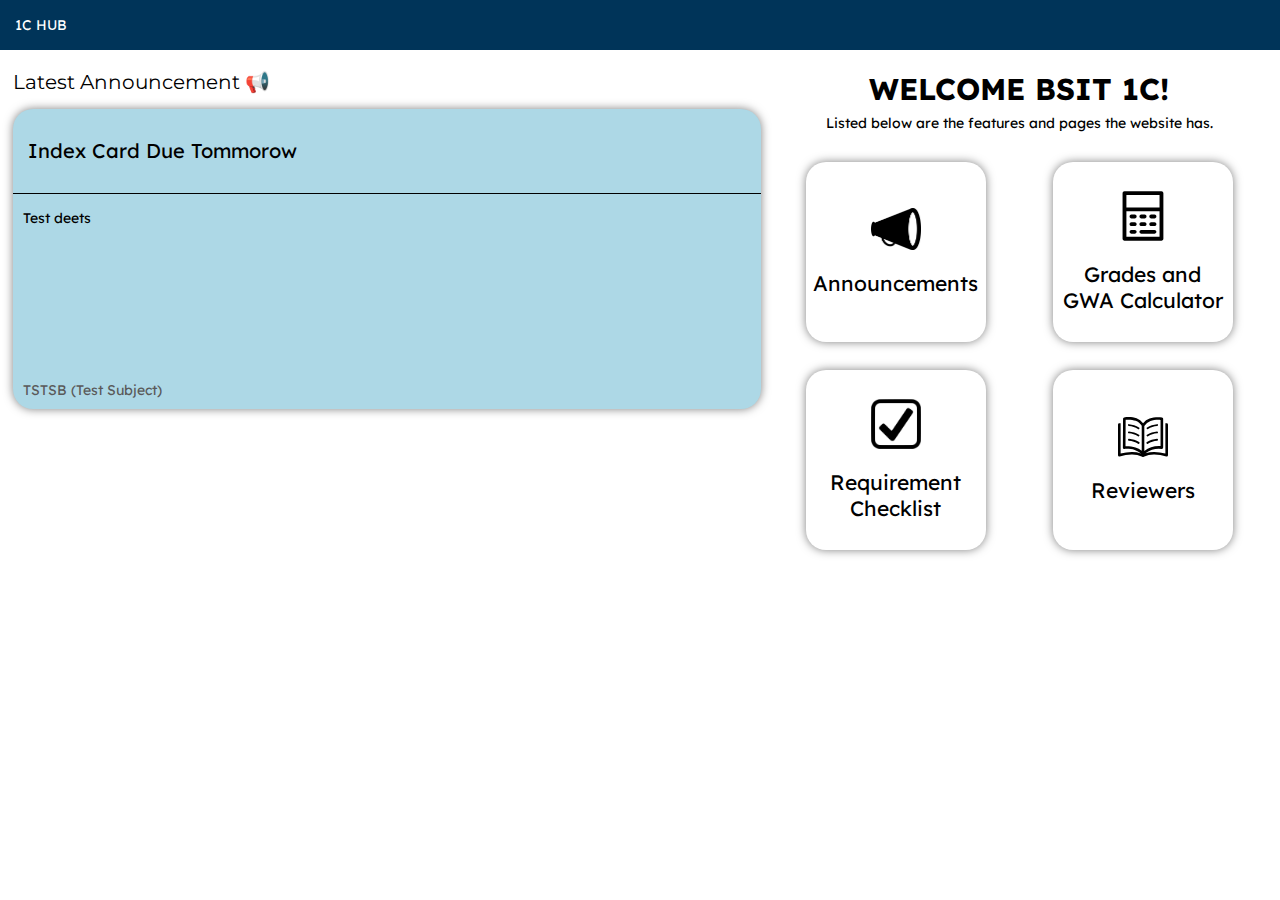
<file: index.html>
<!DOCTYPE html>
<html>
  <head>

    <link rel="preconnect" href="https://fonts.googleapis.com">
    <link rel="preconnect" href="https://fonts.gstatic.com" crossorigin>
    <link href="https://fonts.googleapis.com/css2?family=Lexend:wght@100..900&display=swap" rel="stylesheet">
    <link rel="preconnect" href="https://fonts.googleapis.com">
    <link rel="preconnect" href="https://fonts.gstatic.com" crossorigin>
    <link href="https://fonts.googleapis.com/css2?family=Montserrat:ital,wght@0,100..900;1,100..900&display=swap" rel="stylesheet">
    <meta name="viewport" content="width=device-width initial-scale=1">
    <link rel="stylesheet" href="styles/header.css">
    <link rel="stylesheet" href="styles/general.css">
    <link rel="stylesheet" href="styles/fpannounce.css">
    <link rel="stylesheet" href="styles/fpfeatures.css">
    <link rel="stylesheet" href="styles/sidemenu.css">

  </head>
  <body>
    <div class="header">
      <div class="hmb-menu-container">
        <img class="hmg-img" src="images/hamburger-icon.png">
      </div>
      <div class="header-text">1C HUB</div>
    </div>
    <div class="sidemenu-container">
      <div class="sidemenu-options"></div>
      <div class="sidemenu-shade"></div>
    </div>
    <div class="front-page">
      <div class="announce-general">
        <div class="announce-banner">Latest Announcement &#128226;</div>
        <div class="announce-container">
          <div class="announce-title-container">
            <div class="announce-title-text">Index Card Due Tommorow</div>
          </div>
          <div class="announce-subtitle">
            <div class="announce-details">Test deets</div>
            <div class="announce-type">TSTSB (Test Subject)</div>
          </div>
        </div>
      </div>
      <div class="features-container">
        <div class="features-intro">
          <div class="features-intro-h">WELCOME BSIT 1C!</div>
          <div class="features-intro-sh">Listed below are the features and pages the website has.</div>
        </div>
        <div class="feature-hls">
          <div class="feature-hl-container">
            <img class="announcement-img hl-img" src="images/announcement-icon.png">
            <div class="feature-title">Announcements</div>
          </div>
          <div class="feature-hl-container">
            <img class="calculator-img hl-img" src="images/calculator-logo.svg">
            <div class="feature-title">Grades and GWA Calculator</div>
          </div>
          <div class="feature-hl-container">
            <img class="calculator-img hl-img" src="images/requirement-logo.png">
            <div class="feature-title">Requirement Checklist</div>
          </div>
          <div class="feature-hl-container">
            <img class="calculator-img hl-img" src="images/reviewers-icon.svg">
            <div class="feature-title">Reviewers</div>
          </div>

        </div>
      </div>
    </div>

    <script src="scripts/frontpage.js"></script>
  </body>
</html>
</file>
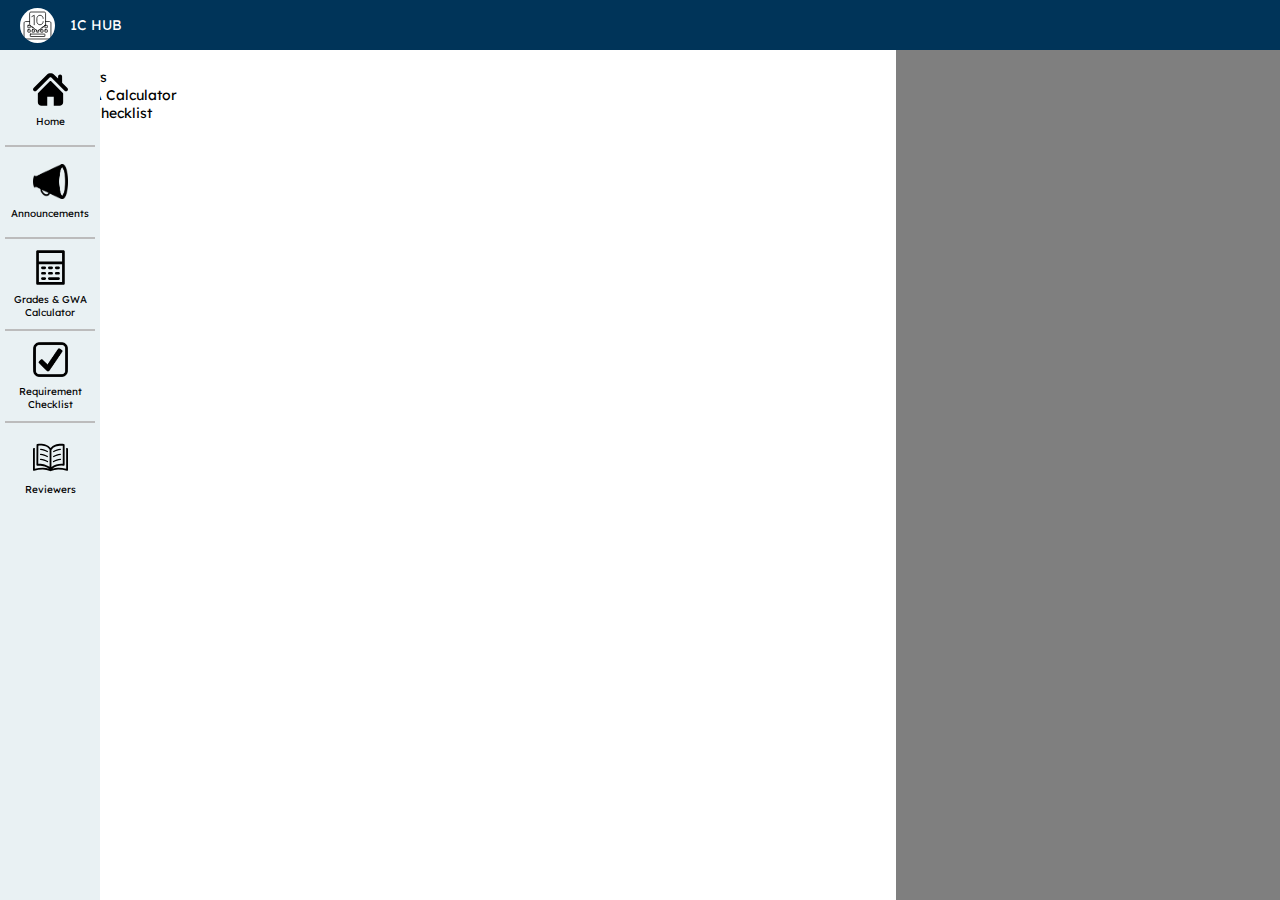
<file: reviewers-list.html>
<!DOCTYPE html>
<html>
  <head>
    <!-- Link prerequisites -->
    <link rel="preconnect" href="https://fonts.googleapis.com">
    <link rel="preconnect" href="https://fonts.gstatic.com" crossorigin>
    <link href="https://fonts.googleapis.com/css2?family=Lexend:wght@100..900&display=swap" rel="stylesheet">
    <link rel="preconnect" href="https://fonts.googleapis.com">
    <link rel="preconnect" href="https://fonts.gstatic.com" crossorigin>
    <link href="https://fonts.googleapis.com/css2?family=Montserrat:ital,wght@0,100..900;1,100..900&display=swap" rel="stylesheet">
    <meta name="viewport" content="width=device-width initial-scale=1">

    <!-- Site-specific links -->
    <link rel="stylesheet" href="styles/header.css">
    <link rel="stylesheet" href="styles/general.css">
    <link rel="stylesheet" href="styles/sidemenu.css">
    <link rel="stylesheet" href="styles/sidebar.css">
    <link rel="stylesheet" href="styles/main.css">
    <link rel="stylesheet" href="styles/reviewers-list.css">
  </head>
  <body>
    <div class="header"></div>
    <div class="sidemenu-container-mobile">
      <div class="sidemenu-options">
        <div class="sidemenu-home sidemenu-option">Home</div>
        <div class="sidemenu-announcements sidemenu-option">Announcements</div>
        <div class="sidemenu-calculator sidemenu-option">Grades & GWA Calculator</div>
        <div class="sidemenu-checklist sidemenu-option">Requirement Checklist</div>
        <div class="sidemenu-reviewers sidemenu-option">Reviewers</div>
      </div>
      <div class="sidemenu-shade"></div>
    </div>
    </div>
    <div class="sidebar-container"></div>

    <div class="main">
      <div class="reviewers-list-main">
        <div class="go-back-container">
          <div class="go-back-button">
            <div class="go-back-button-text">Go Back</div>
            <img class="go-back-button-img" src="images/undo-icon.svg">
          </div>
        </div>
        <div class="subject-title">Test Title</div>
        <div class="subject-desc">Press on any file to download</div>
        <div class="reviewers-container">
          <div class="reviewer-type-divider reviewers-pdf">
            <div class="reviewer-label">
              <div class="reviewer-label-text">PDF</div>
              <img class="reviewer-label-img" src="images/pdf-icon.svg">
            </div>
            <div class="pdf-container"></div>
          </div>
          <div class="reviewer-type-divider reviewers-apkg">
            <div class="reviewer-label">
              <div class="reviewer-label-text">APKG</div>
              <img class="reviewer-label-img" src="images/anki-icon.svg">
            </div>
            <div class="apkg-container"></div>
          </div>
        </div>
      </div>
    </div>

    <script src="scripts/reviewersList.js" type="module"></script>
  </body>
</html>
</file>
<file: styles/header.css>
@media (min-width: 0px) {
  .header {
    display: flex;
    position: fixed;
    background-color: #003459;
    top: 0px;
    left: 0px;
    right: 0px;
    align-items: center;
    height: 60px;
  }

  .hmg-img {
    height: 20px;
    margin-left: 15px;
    margin-top: 3px;
  }

  .latest-announcement-header {
    margin-top: 70px;
  }

  .header-text {
    margin-left: 15px;
    color: white;
  }

  .seclogo {
    margin-left: 9px;
    width: 40px;
    height: 40px;
    object-fit: cover;
    border-radius: 20px;
    background-color: white;
  }
}

@media (min-width: 980px) {
  .header {
    height: 50px;
  }
  .hmg-img {
    display: none;
  }

  .seclogo {
    margin-left: 20px;
    width: 35px;
    height: 35px;
  }
}
</file>
<file: styles/general.css>
@media (min-width: 0px) {
  body {
    font-family: "Lexend", Arial;
    font-size: 14px;
  }

  .front-page {
    margin-top: 70px;
  }
}

@media (min-width: 430px) {

}

@media (min-width: 980px) {
  .front-page {
    display: flex;
  }

  .announce-general {
    flex: 6;
  }

  .features-container {
    flex: 4;
  }

}
</file>
<file: styles/fpannounce.css>
.announce-banner {
  font-family: "Montserrat", sans-serif;
}

.announce-container {
  border-radius: 20px;
  display: flex;
  flex-direction: column;
  overflow: hidden;
}

.announce-title-container {
  flex: 1;
  display: flex;
  margin-left: 15px;
  margin-right: 10px;
  margin-top: 10px;
  margin-bottom: 10px;
  align-items: center;
}

.announce-subtitle {
  flex: 3;
  display: flex;
  flex-direction: column;
  border: 1px solid black;
  border-left: 0px;
  border-right: 0px;
  border-bottom: 0px;
  padding-left: 10px;
  padding-top: 15px;
  padding-bottom: 10px;
  justify-content: space-between;
}

.announce-type {
  color: rgb(90, 90, 90);
}

@media (min-width: 0px) {
  .front-page {
    margin-top: 70px;
  }

  .announce-banner {
    font-size: 20px;
    margin-left: 5px;
  }

  .announce-container {
    box-shadow: 0px 0px 10px rgba(0, 0, 0, 0.5);
    height: 300px;
    margin-top: 15px;
    margin-left: 5px;
    margin-right: 5px;
  }

  .announce-title-text {
    overflow-wrap: break-word;
    font-size: 20px;
  }

}

@media (min-width: 430px) {
  .announce-container {
    background-color: lightblue;
  }
}
</file>
<file: styles/fpfeatures.css>
@media (min-width: 0px) {
  .features-intro {
    display: flex;
    flex-direction: column;
    text-align: center;
    margin-top: 40px;
    margin-bottom: 10px;
  }

  .feature-hls {
    display: flex;
    flex-wrap: wrap;
    justify-content:space-evenly;
    gap: 3em;
  }

  .features-intro-h {
    font-size: 30px;
    font-weight: 700;
    margin-bottom: 6px;
  }

  .features-intro-sh {
    margin-bottom: 10px;
  }

  .feature-hl-container {
    width: 200px;
    height: 200px;
    display: flex;
    flex-direction: column;
    align-items: center;
    justify-content: center;
    border-radius: 20px;
    padding: 5px 5px 5px 5px;
    box-shadow: 0px 0px 10px rgba(0, 0, 0, 0.5);
    gap: 20px;
    cursor: pointer;
  }

  .feature-hl-container:hover {
    background-color: rgb(203, 203, 203);
  }
  
  .hl-img {
    width: 100px;
  }
}

@media (min-width: 430px) {

}

@media (min-width: 980px) {
  .feature-hls {
    gap: 2em;
  }

  .features-intro {
    margin-top: 0px;
    margin-bottom: 20px;
  }

  .feature-hl-container {
    width: 170px;
    height: 170px;
  }

  .hl-img {
    width: 50px;
  }

  .feature-title {
    font-size: 21px;
    text-align: center;
  }

  .features-container {
    flex: 4;
  }
}
</file>
<file: styles/sidemenu.css>
@media (min-width: 0px) {
  .sidemenu-container{
    display: none;
  }

  .sidemenu-container.sidemenu-on {
    display: block;
  }

  .sidemenu-options {
    position: fixed;
    left: 0px;
    right: 30%;
    top: 50px;
    bottom: 0px;
    background-color: white;
  }

  .sidemenu-shade {
    left: 70%;
    right: 0px;
    top: 50px;
    bottom: 0px;
    position: fixed;
    background-color: rgba(0, 0, 0, 0.50);
  }
}

@media (min-width: 900px) {

}
</file>
<file: styles/sidebar.css>
@media (min-width: 0px) {
  .sidebar-container {
    display: none;
  }
}

@media (min-width: 980px) {
  .sidebar-container {
    padding-top: 5px;
    align-items: center;
    overflow: hidden;
    display: flex;
    flex-direction: column;
    word-wrap: break-word;
    position: fixed;
    background-color: #e9f1f3;
    font-size: 10px;
    top: 50px;
    bottom: 0px;
    left: 0px;
    width: 100px;
    text-align: center;
  }

  .sidebar-option {
    align-items: center;
    display: flex;
    flex-direction: column;
    width: 90px;
    height: 90px;
    justify-content: center;
    border: 1px solid rgb(188, 188, 188);
    border-left: 0px;
    border-right: 0px;
    cursor: pointer;
  }

  .sidebar-img {
    width: 35px;
    height: 35px;
    margin-bottom: 8px;
  }

  .sidebar-option.first {
    border-top: 0px;
  }

  .sidebar-option.last {
    border-bottom: 0px;
  }
}
</file>
<file: styles/main.css>
@media (min-width: 0px) {
  .main {
    margin-top: 80px;
  }

}

@media (min-width: 980px) {
  .main {
    margin-left: 100px;
  }
}
</file>
<file: styles/reviewers-list.css>
@media (min-width: 0px) {
  .go-back-button {
    display: none;
  }

  .subject-title {
    font-family: 'Lexend', sans-serif;
    font-weight: 800;
    font-size: 30px;
    text-align: center;
    margin-top: 80px;
    padding-left: 10px;
    padding-right: 10px;
  }

  .subject-desc {
    text-align: center;
    font-size: 15px;
  }

  .reviewers-container {
    display: flex;
    flex-direction: column;
  }

  .reviewer-type-divider {
    box-shadow: 0px 0px 10px rgba(0, 0, 0, 0.5);
    padding: 10px;
    margin-top: 20px;
    margin-bottom: 30px;
    border-radius: 10px;
    margin-left: 20px;
    margin-right: 20px;
  }
  .reviewer-label {
    margin-bottom: 20px;
    font-size: 20px;
    display: flex;
    font-weight: bold;
  }

  .reviewer-label-img {
    margin-left: 6px;
    height: 25px;
  }

  .reviewer-file {
    border: 1px solid gray;
    padding-top: 10px;
    padding-bottom: 10px;
    padding-left: 20px;
    border-left: 0px;
    border-right: 0px;
    margin-top: -1px;
  }

  .reviewer-file:hover {
    background-color: rgb(203, 203, 203);
  }

  .no-reviewers {
    text-align: center;
  }
}

@media (min-width: 980px) {
  .go-back-container {
    display: flex;
  }
  .go-back-button {
    padding: 15px;
    display: flex;
    align-items: center;
    margin-left: 20px;
    margin-top: 12px;
    border-radius: 10px;
    cursor: pointer;
  }

  .go-back-button:hover {
    background-color: rgb(203, 203, 203);
  }

  .go-back-button-text {
    margin-right: 7px;
    padding-bottom: 3px;
    display: block;
  }

  .subject-title {
    font-family: 'Lexend', sans-serif;
    font-weight: 800;
    font-size: 40px;
    text-align: center;
    margin-top: -20px;
    padding-left: 45px;
    padding-right: 45px;
  }

  .go-back-button-img {
    width: 30px;
  }

  .reviewers-container {
    display: flex;
    flex-direction: row;
    justify-content: space-around;
    margin-top: 40px;
  }

  .reviewer-type-divider {
    flex: 1;
    margin-left: 60px;
    margin-right: 60px;
    padding: 20px;
  }
}
</file>
